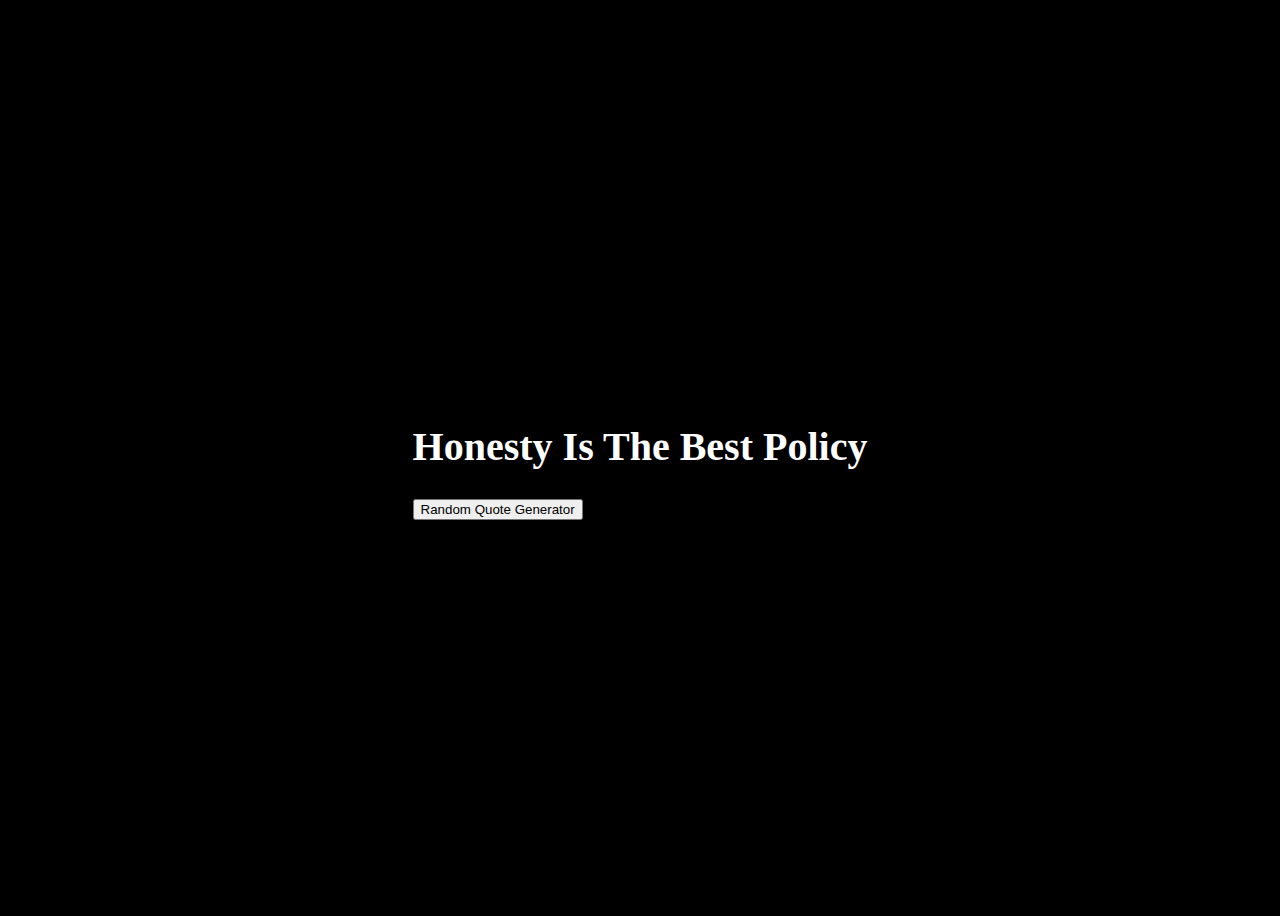
<file: DAY16[project]/Project01/index.html>
<!DOCTYPE html>
<html lang="en">
<head>
    <meta charset="UTF-8">
    <meta name="viewport" content="width=device-width, initial-scale=1.0">
    <title>Random Quote Generator </title>
</head>
<body style="background-color: black; color: white; font-size: 20px; display: flex; justify-content: center; align-items: center; height: 100vh;">
    
    <div id="first">
        <h1>Honesty Is The Best Policy</h1>
        <button>Random Quote Generator</button>
    </div>
</body>
<script src="first.js"></script>
</html>
</file>
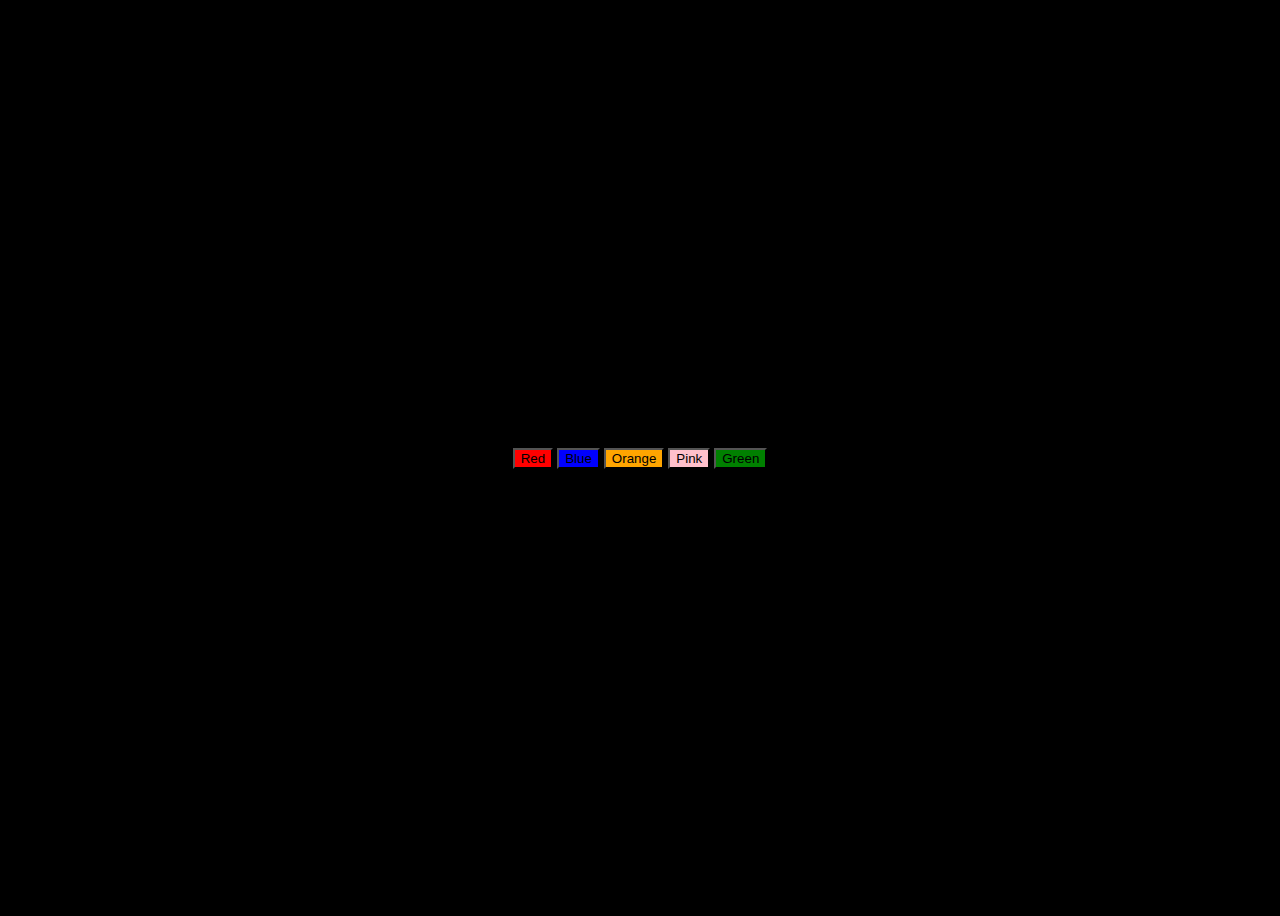
<file: DAY16[project]/Project02/index.html>
<!DOCTYPE html>
<html lang="en">
<head>
    <meta charset="UTF-8">
    <meta name="viewport" content="width=device-width, initial-scale=1.0">
    <title>Background colour changer</title>
</head>
<body style="background-color: black; color: white; display: flex; justify-content: center; align-items: center; height: 100vh;">
    <div id="parent">
        <button id="red" style="background-color: red;">Red</button>
        <button id="blue" style="background-color: blue;">Blue</button>
        <button id="orange" style="background-color: orange;">Orange</button>
        <button id="pink" style="background-color: pink;">Pink</button>
        <button id="green" style="background-color: green;">Green</button>
    </div>
</body>
<script src="first.js"></script>
</html>
</file>
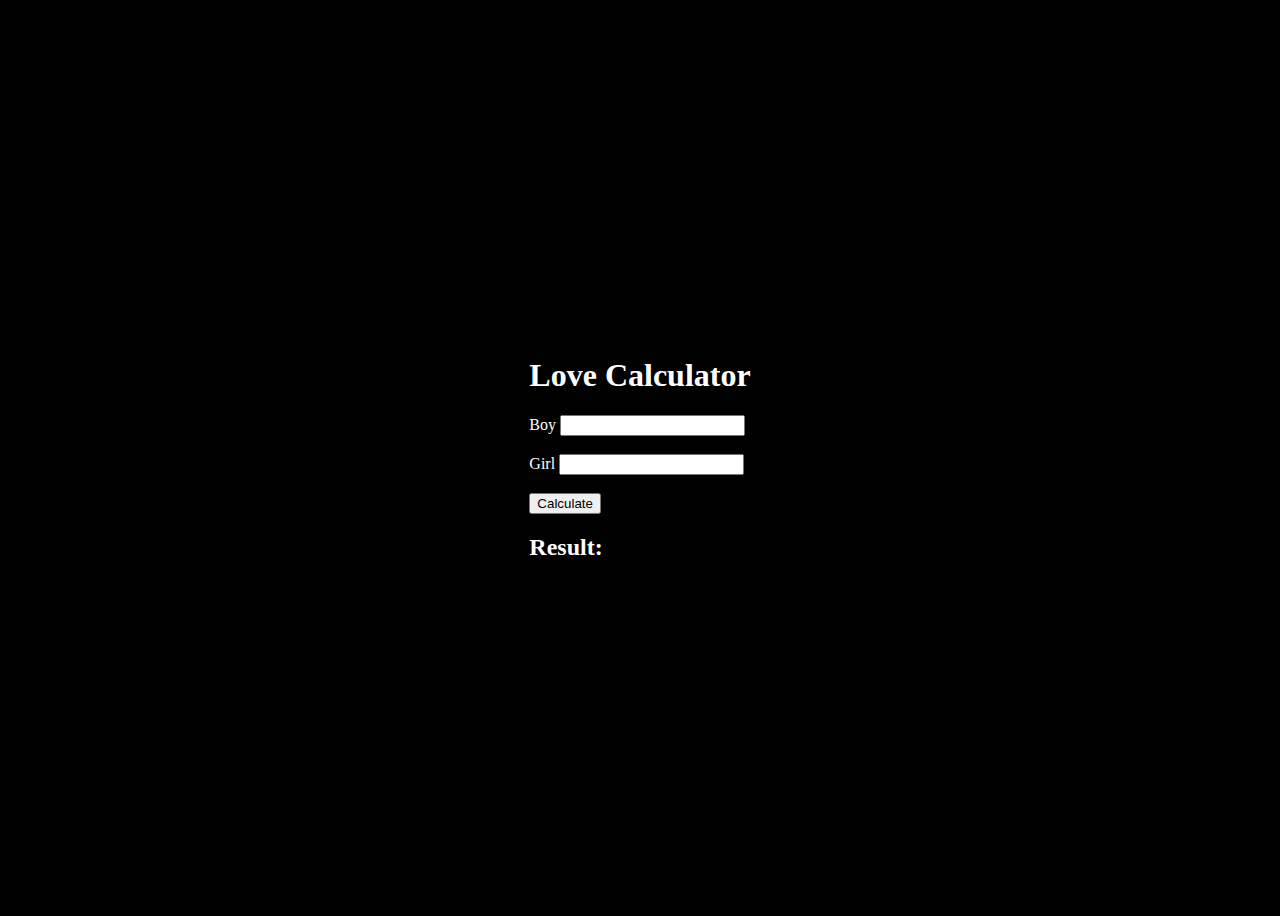
<file: DAY16[project]/Project03/index.html>
<!DOCTYPE html>
<html lang="en">
<head>
    <meta charset="UTF-8">
    <meta name="viewport" content="width=device-width, initial-scale=1.0">
    <title>Love Calculator</title>
</head>
<body style="background-color: black; color: white; display: flex; justify-content: center; align-items: center; height: 100vh;">
<div id="parent">
    <h1>Love Calculator</h1>
    <form>
        <label for="Boy">Boy</label>
        <input type="text" id="Boy" name="Boy" required>
        <br><br>
        <label for="Girl">Girl</label>
        <input type="text" id="Girl" name="Girl" required>
        <br><br>
        <button type="submit">Calculate</button>
    </form>
    <h2>Result:</h2>
</div>
</body>
<script src="first.js"></script>
</html>
</file>
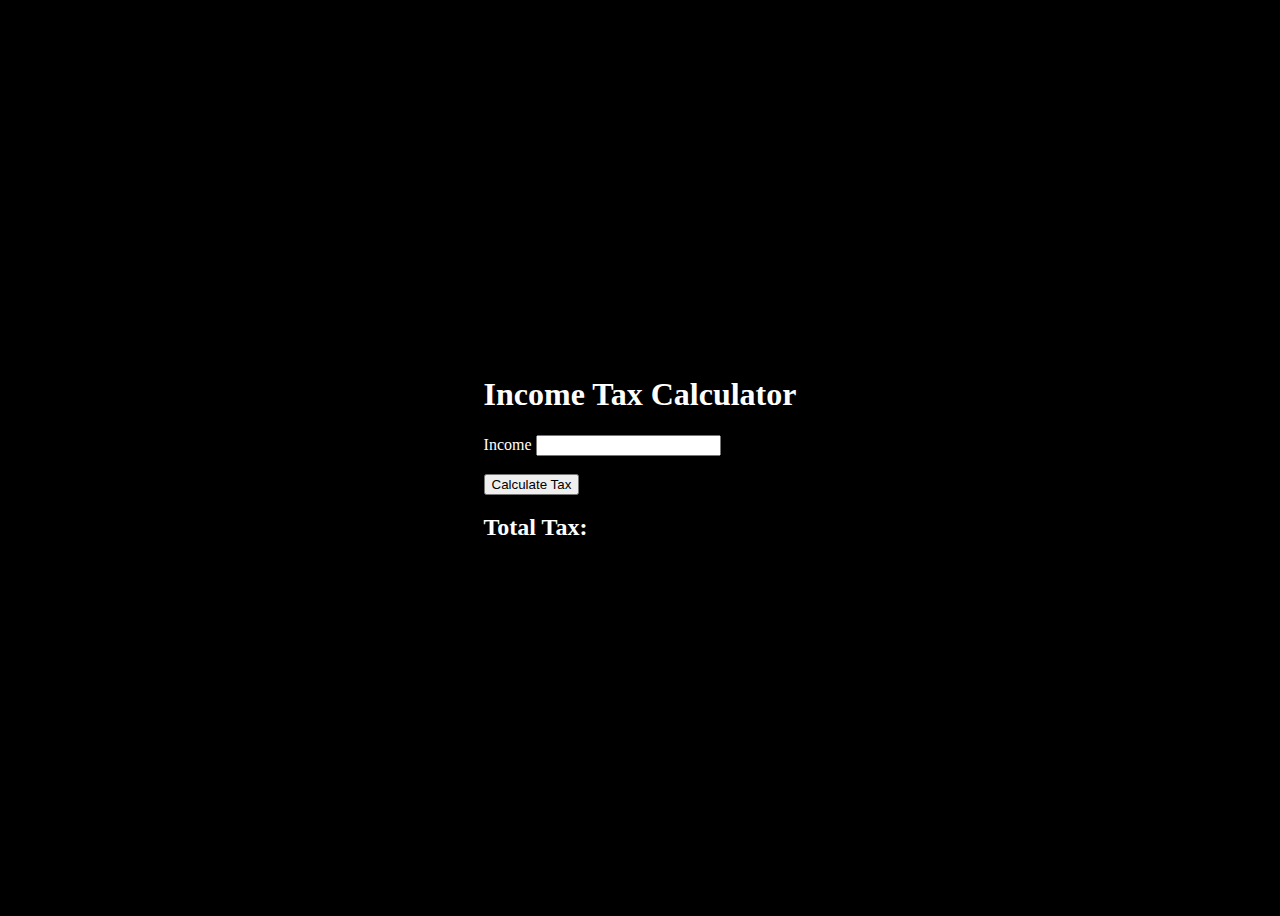
<file: DAY16[project]/Project04/index.html>
<!DOCTYPE html>
<html lang="en">
<head>
    <meta charset="UTF-8">
    <meta name="viewport" content="width=device-width, initial-scale=1.0">
    <title>Income Tax Calculator</title>
</head>
<body style="background-color: black; color: white; display: flex; justify-content: center; align-items: center; height:100vh;">
    <div id="parent">
        <h1>Income Tax Calculator</h1>
        <form>
            <Label for="Income"> Income</Label>
            <input type="number" id="Income" name="Income">
            <br><br>
            <button type="submit"> Calculate Tax  </button>
        </form>
        <h2>Total Tax:</h2>
    </div>
</body>
<script src="first.js"></script>
</html>
</file>
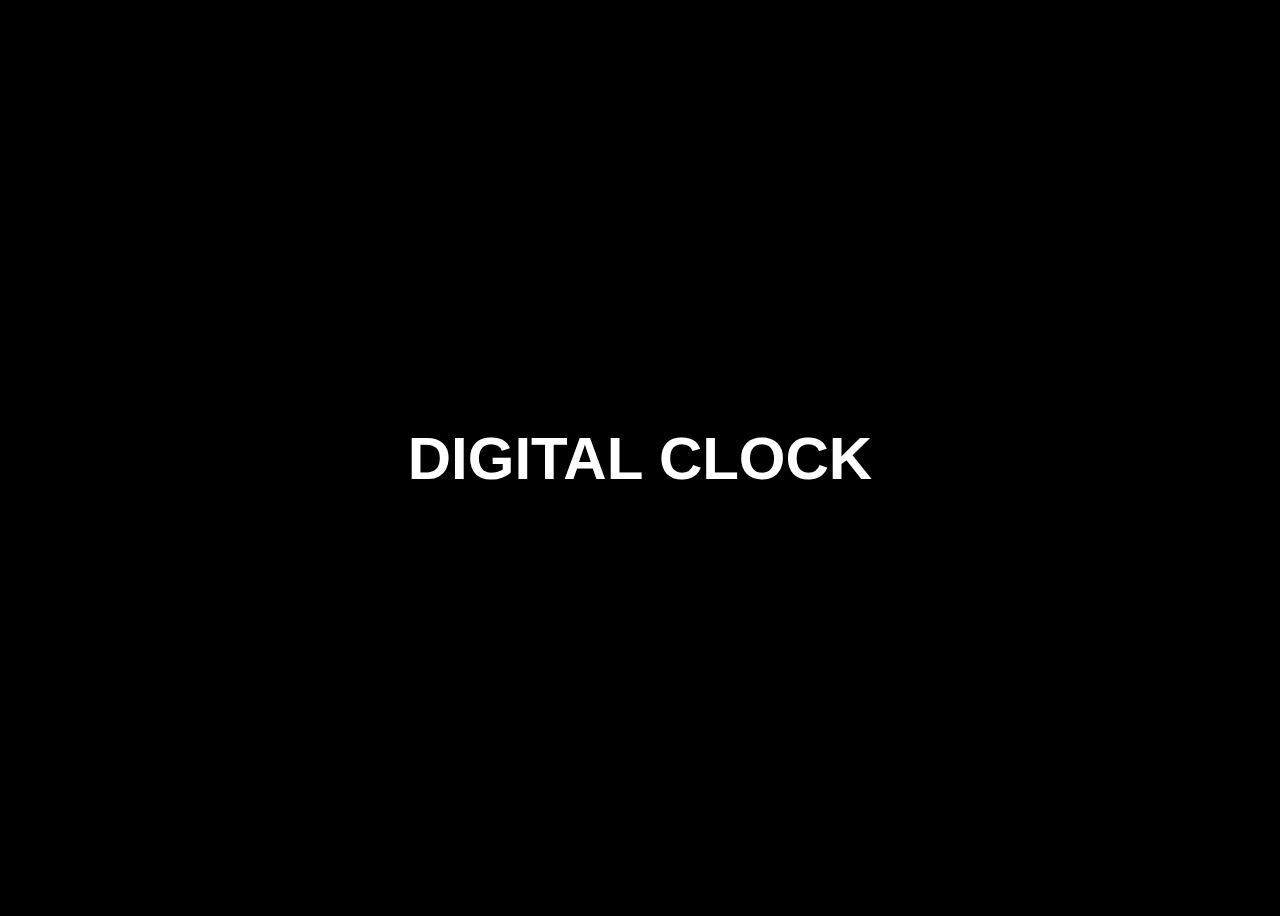
<file: DAY16[project]/Project05/index.html>
<!DOCTYPE html>
<html lang="en">
<head>
    <meta charset="UTF-8">
    <meta name="viewport" content="width=device-width, initial-scale=1.0">
    <title>Digital Clock</title>
    <style>
        body {
            background-color: black;
            color: white;
            display: flex;
            flex-direction: column;
            justify-content: center;
            align-items: center;
            height: 100vh;
            font-family: Arial, sans-serif;
        }

        h1 {
            font-size: 60px;
            margin-bottom: 40px; /* Space between heading and clock */
        }

        #time {
            font-size: 50px;
        }
    </style>
</head>
<body>
    <h1>DIGITAL CLOCK</h1>
    <div id="time"></div>

    <script src="first.js"></script>
</body>
</html>
</file>
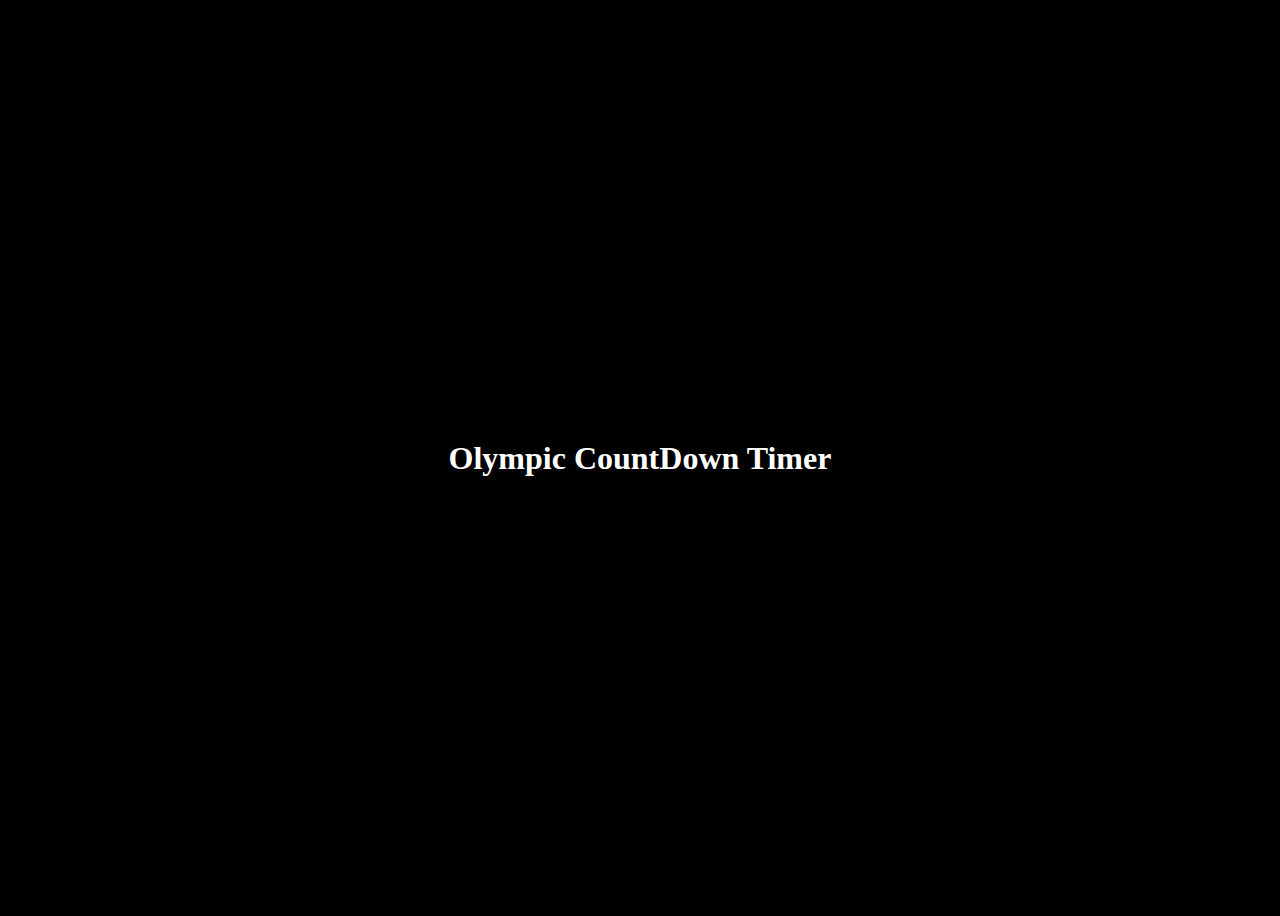
<file: DAY16[project]/Project06/index.html>
<!DOCTYPE html>
<html lang="en">
<head>
    <meta charset="UTF-8">
    <meta name="viewport" content="width=device-width, initial-scale=1.0">
    <title>CountDown Timer</title>
</head>
<body style="display: flex; justify-content: center; align-items: center; height: 100vh; background-color: black; color: white;">
    <div id="parent">
        <h1>Olympic CountDown Timer</h1>
        <div style="margin-top: 20px;" id="result"></div>
    </div>
</body>
<script src="first.js"></script>
</html>
</file>
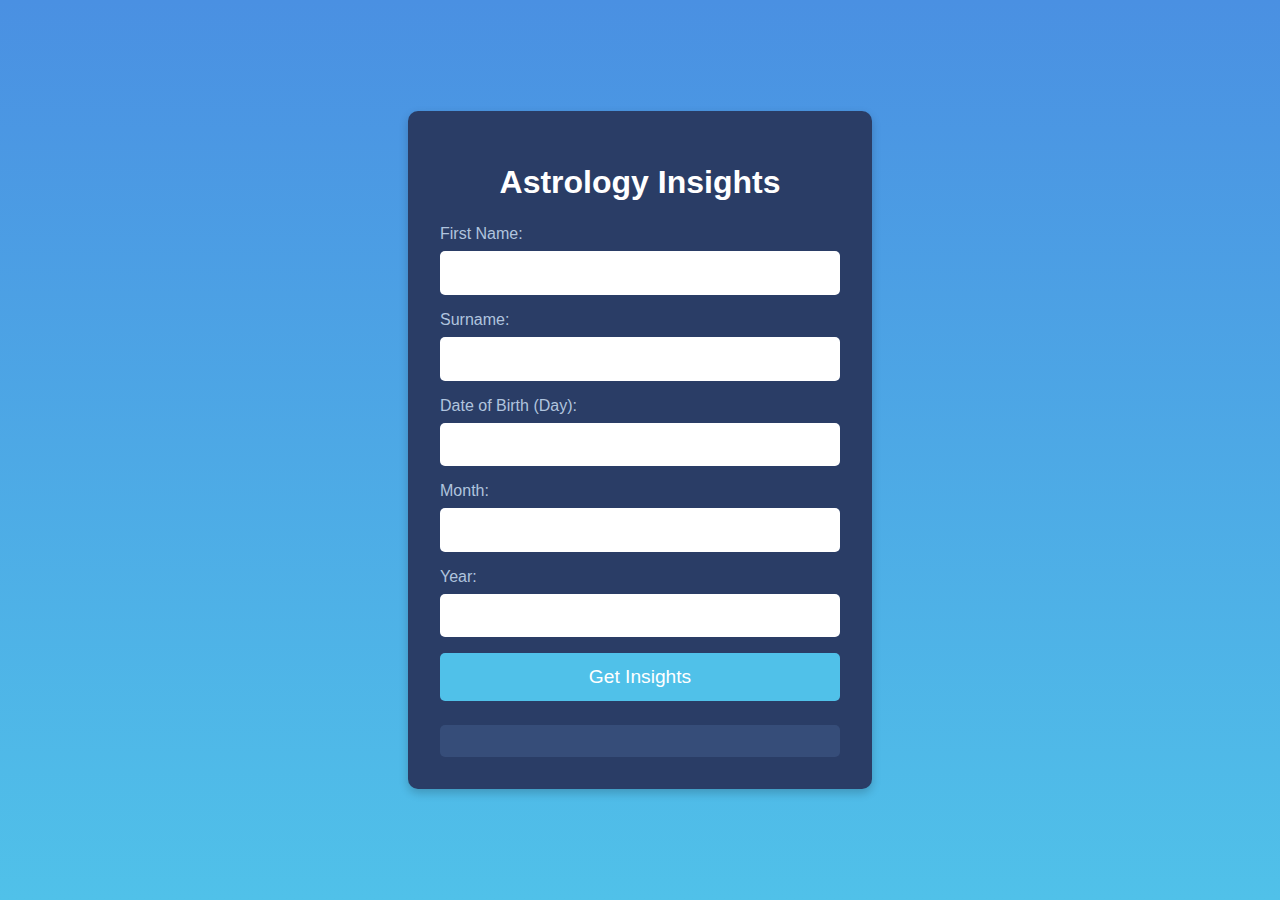
<file: DAY16[project]/Project07/index.html>
<!DOCTYPE html>
<html lang="en">
<head>
    <meta charset="UTF-8">
    <meta name="viewport" content="width=device-width, initial-scale=1.0">
    <title>Astrology App</title>
    <link rel="stylesheet" href="./style.css">
</head>
<body>
     <div class="container">
        <h1>Astrology Insights</h1>
        <form id="astroForm">
            <label for="name">First Name:</label>
            <input type="text" id="name" name="name" required>

            <label for="surname">Surname:</label>
            <input type="text" id="surname" name="surname" required>

            <label for="day">Date of Birth (Day):</label>
            <input type="number" id="day" name="day" min="1" max="31" required>

            <label for="month">Month:</label>
            <input type="number" id="month" name="month" min="1" max="12" required>

            <label for="year">Year:</label>
            <input type="number" id="year" name="year" min="1900" max="2025" required>

            <input type="submit" value="Get Insights">
        </form>
        <div class="result" id="result"></div>
    </div>
</body>
<script src="./first.js"></script>
</html>
</file>
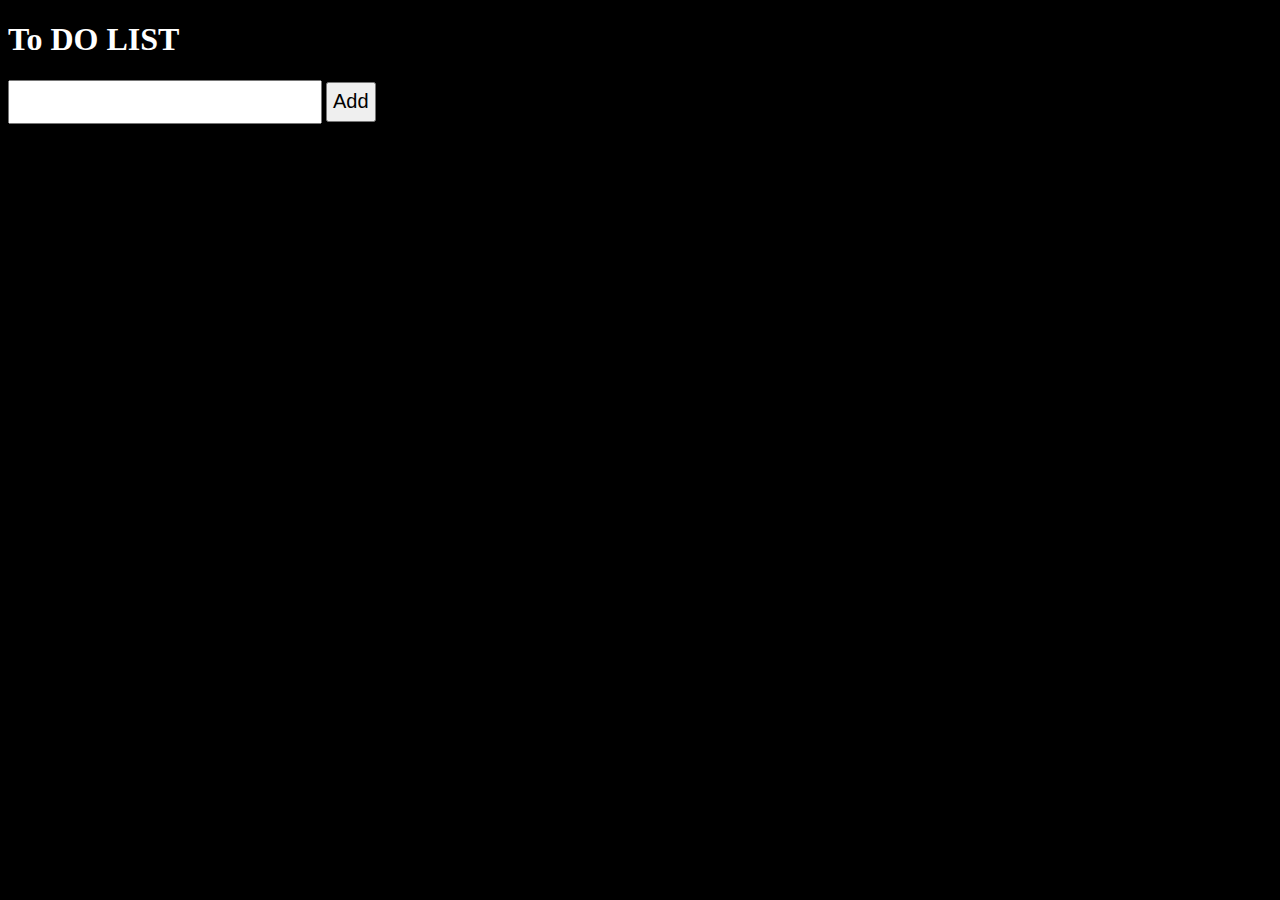
<file: DAY16[project]/Project09/index.html>
<!DOCTYPE html>
<html lang="en">
<head>
    <meta charset="UTF-8">
    <meta name="viewport" content="width=device-width, initial-scale=1.0">
    <title>To Do List</title>
</head>
<body style="background-color: black; color: white;">
     <h1>To DO LIST</h1>
    <form>
        <input type="text" name="task" id="task" style="width: 300px; height: 30px; padding: 5px; font-size: 20px;" required>
        <button type="submit" style="height: 40px; padding: 5px; font-size: 20px;">Add</button>
    </form>

    <br><br>

    <div id="allTask"></div>
</body>
<script src="./first.js"></script>
</html>
</file>
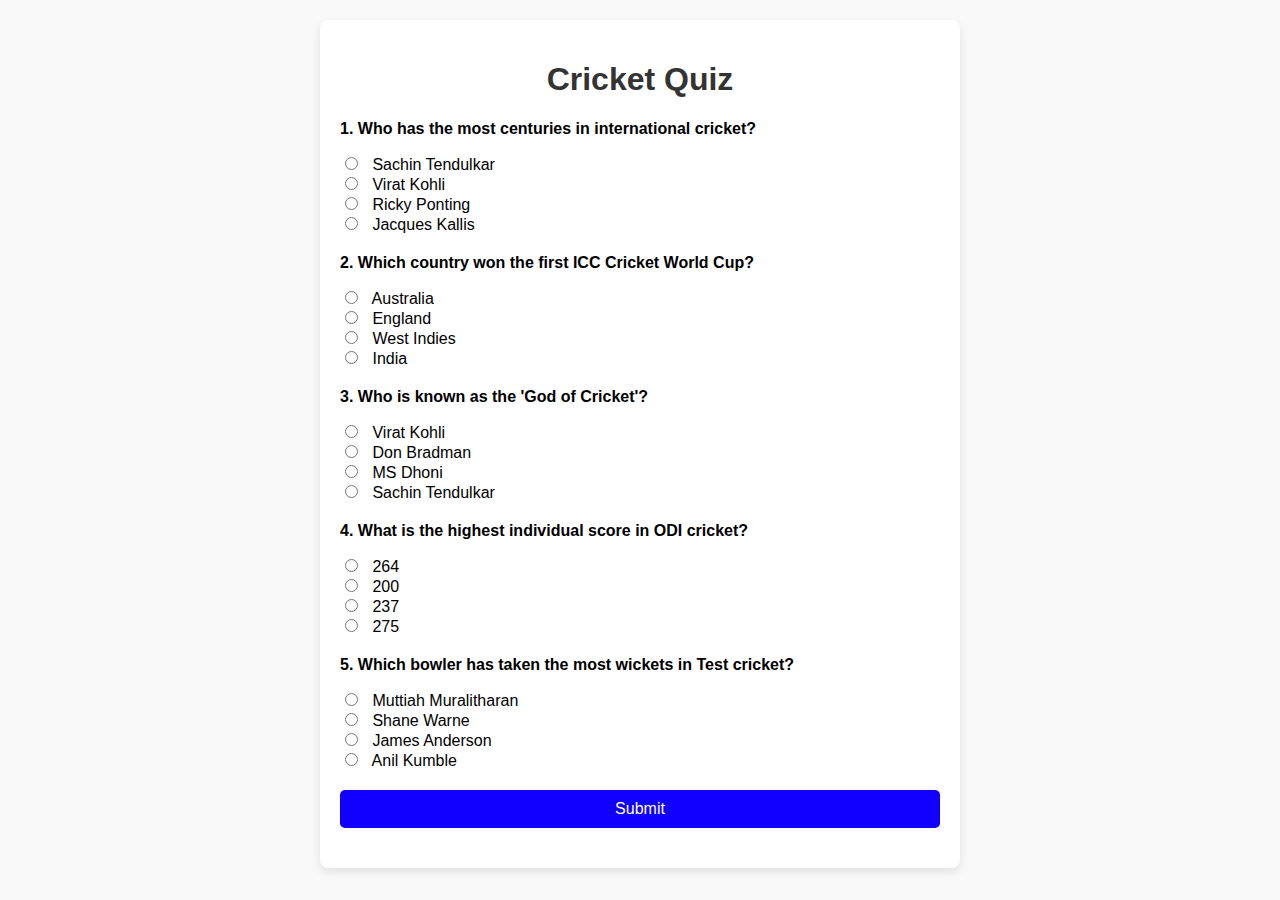
<file: DAY16[project]/Project10/index.html>
<!DOCTYPE html>
<html lang="en">
<head>
    <meta charset="UTF-8">
    <meta name="viewport" content="width=device-width, initial-scale=1.0">
    <title>Cricket Quiz</title>
    <link rel="stylesheet" href="./style.css">
</head>
<body>
     <div class="container">
        <h1>Cricket Quiz</h1>
        <form id="quizForm">
            <div class="question">
                <p>1. Who has the most centuries in international cricket?</p>
                <label>
                    <input type="radio" name="q1" value="Sachin Tendulkar"> Sachin Tendulkar
                </label><br>
                <label>
                    <input type="radio" name="q1" value="Virat Kohli"> Virat Kohli
                </label><br>
                <label>
                    <input type="radio" name="q1" value="Ricky Ponting"> Ricky Ponting
                </label><br>
                <label>
                    <input type="radio" name="q1" value="Jacques Kallis"> Jacques Kallis
                </label><br>
            </div>
            <div class="question">
                <p>2. Which country won the first ICC Cricket World Cup?</p>
                <label>
                    <input type="radio" name="q2" value="Australia"> Australia
                </label><br>
                <label>
                    <input type="radio" name="q2" value="England"> England
                </label><br>
                <label>
                    <input type="radio" name="q2" value="West Indies"> West Indies
                </label><br>
                <label>
                    <input type="radio" name="q2" value="India"> India
                </label><br>
            </div>
            <div class="question">
                <p>3. Who is known as the 'God of Cricket'?</p>
                <label>
                    <input type="radio" name="q3" value="Virat Kohli"> Virat Kohli
                </label><br>
                <label>
                    <input type="radio" name="q3" value="Don Bradman"> Don Bradman
                </label><br>
                <label>
                    <input type="radio" name="q3" value="MS Dhoni"> MS Dhoni
                </label><br>
                <label>
                    <input type="radio" name="q3" value="Sachin Tendulkar"> Sachin Tendulkar
                </label><br>
            </div>
            <div class="question">
                <p>4. What is the highest individual score in ODI cricket?</p>
                <label>
                    <input type="radio" name="q4" value="264"> 264
                </label><br>
                <label>
                    <input type="radio" name="q4" value="200"> 200
                </label><br>
                <label>
                    <input type="radio" name="q4" value="237"> 237
                </label><br>
                <label>
                    <input type="radio" name="q4" value="275"> 275
                </label><br>
            </div>
            <div class="question">
                <p>5. Which bowler has taken the most wickets in Test cricket?</p>
                <label>
                    <input type="radio" name="q5" value="Muttiah Muralitharan"> Muttiah Muralitharan
                </label><br>
                <label>
                    <input type="radio" name="q5" value="Shane Warne"> Shane Warne
                </label><br>
                <label>
                    <input type="radio" name="q5" value="James Anderson"> James Anderson
                </label><br>
                <label>
                    <input type="radio" name="q5" value="Anil Kumble"> Anil Kumble
                </label><br>
            </div>
            <button type="submit" class="submit-btn">Submit</button>
        </form>
        <div class="result" id="result"></div>
        <div id="out"></div>
    </div>
</body>
<script src="./first.js"></script>
</html>
</file>
<file: DAY16[project]/Project07/style.css>
body {
    font-family: Arial, sans-serif;
    margin: 0;
    padding: 0;
    background: linear-gradient(to bottom, #4a90e2, #50c1e9);
    color: #fff;
    display: flex;
    justify-content: center;
    align-items: center;
    height: 100vh;
}

.container {
    background: #2a3d66;
    padding: 2rem;
    border-radius: 10px;
    box-shadow: 0 4px 10px rgba(0, 0, 0, 0.2);
    text-align: center;
    width: 90%;
    max-width: 400px;
}

.container h1 {
    font-size: 2rem;
    margin-bottom: 1.5rem;
}

form {
    display: flex;
    flex-direction: column;
}

label {
    font-size: 1rem;
    margin-bottom: 0.5rem;
    text-align: left;
    color: #b0c4de;
}

input[type="text"],
input[type="number"] {
    padding: 0.8rem;
    margin-bottom: 1rem;
    border: none;
    border-radius: 5px;
    font-size: 1rem;
}

input[type="submit"] {
    padding: 0.8rem;
    border: none;
    border-radius: 5px;
    background: #50c1e9;
    color: #fff;
    font-size: 1.2rem;
    cursor: pointer;
    transition: background 0.3s ease;
}

input[type="submit"]:hover {
    background: #3a9bc7;
}

.result {
    margin-top: 1.5rem;
    font-size: 1.2rem;
    background: #364d79;
    padding: 1rem;
    border-radius: 5px;
}
</file>
<file: DAY16[project]/Project10/style.css>
body {
    font-family: Arial, sans-serif;
    margin: 20px;
    background-color: #f9f9f9;
}
.container {
    max-width: 600px;
    margin: 0 auto;
    background: #fff;
    padding: 20px;
    border-radius: 8px;
    box-shadow: 0 4px 10px rgba(0, 0, 0, 0.1);
}
h1 {
    text-align: center;
    color: #333;
}
.question {
    margin-bottom: 20px;
}
.question p {
    font-weight: bold;
}
.question input {
    margin-right: 10px;
}
.submit-btn {
    display: block;
    width: 100%;
    padding: 10px;
    background: #1100ff;
    color: white;
    font-size: 16px;
    border: none;
    border-radius: 5px;
    cursor: pointer;
}
.submit-btn:hover {
    background: #0056b3;
}
.result {
    margin-top: 20px;
    text-align: center;
    font-size: 18px;
    font-weight: bold;
    color: green;
}
</file>
